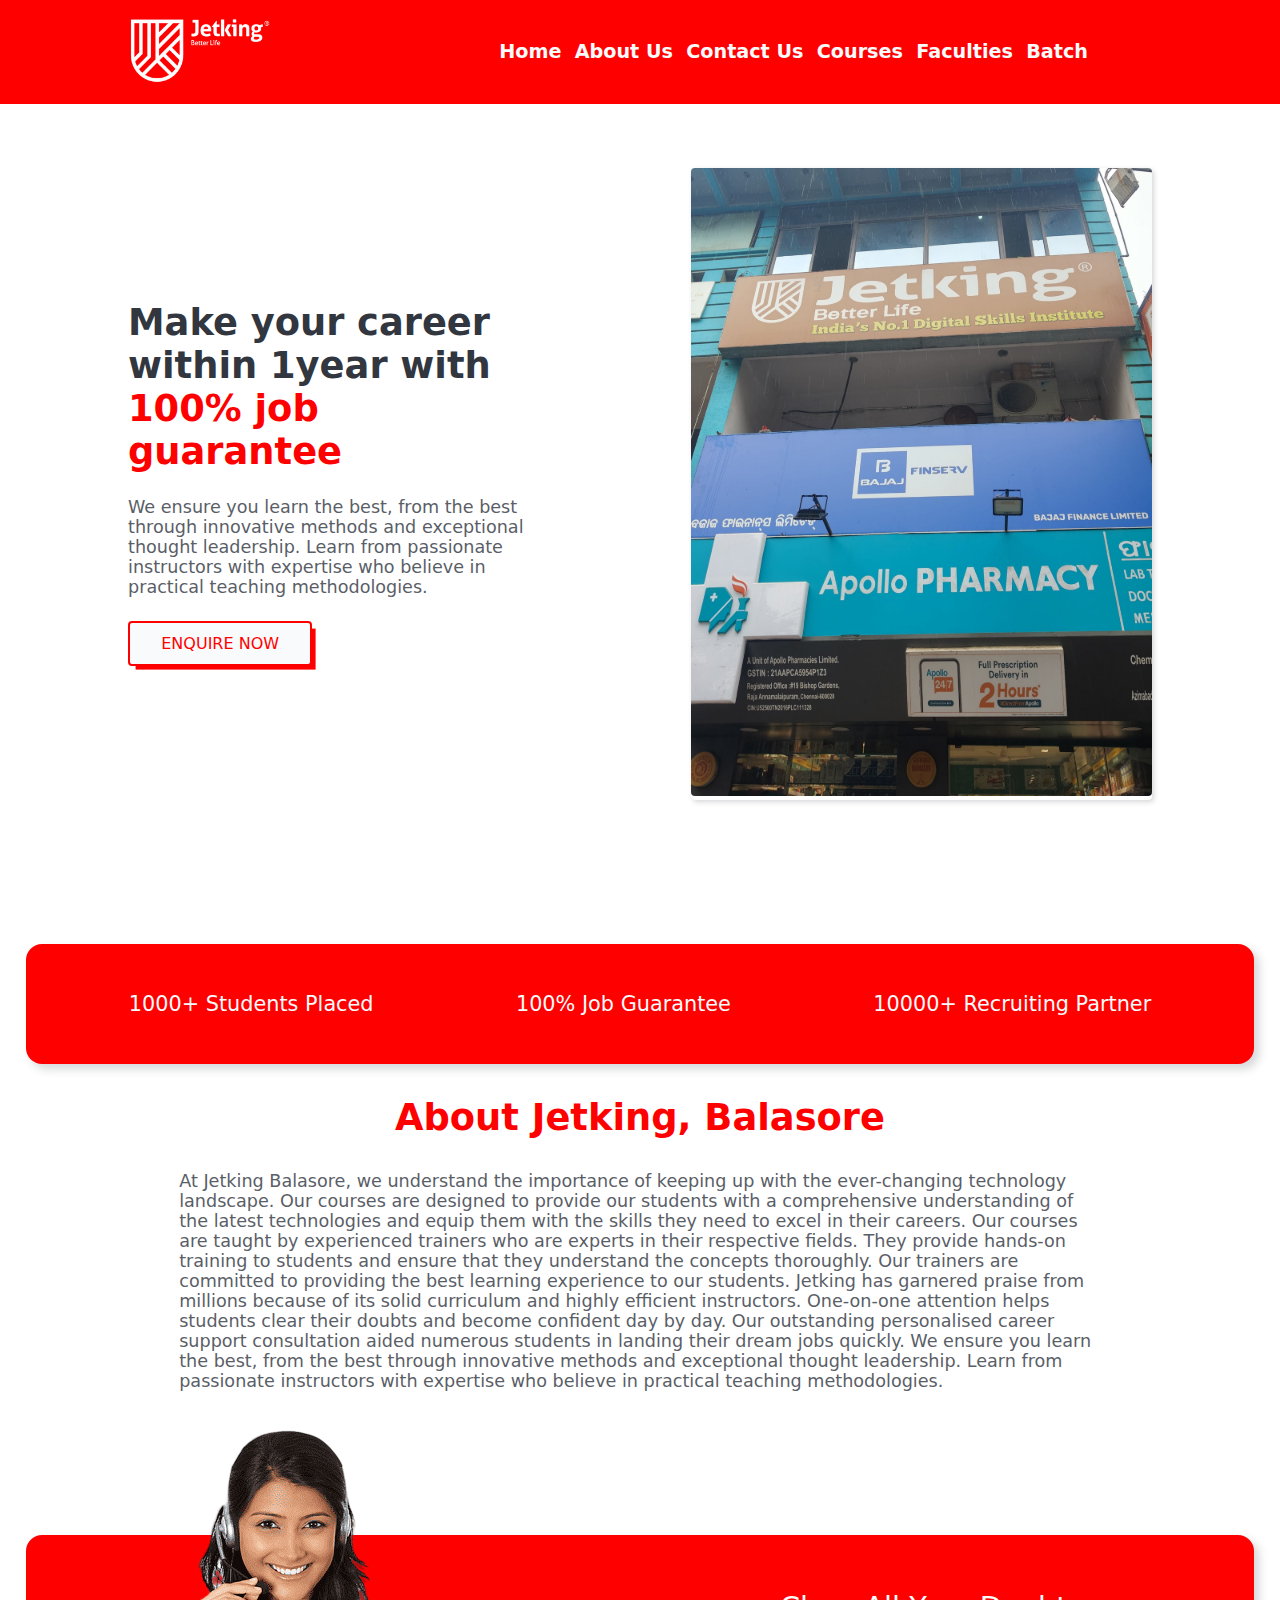
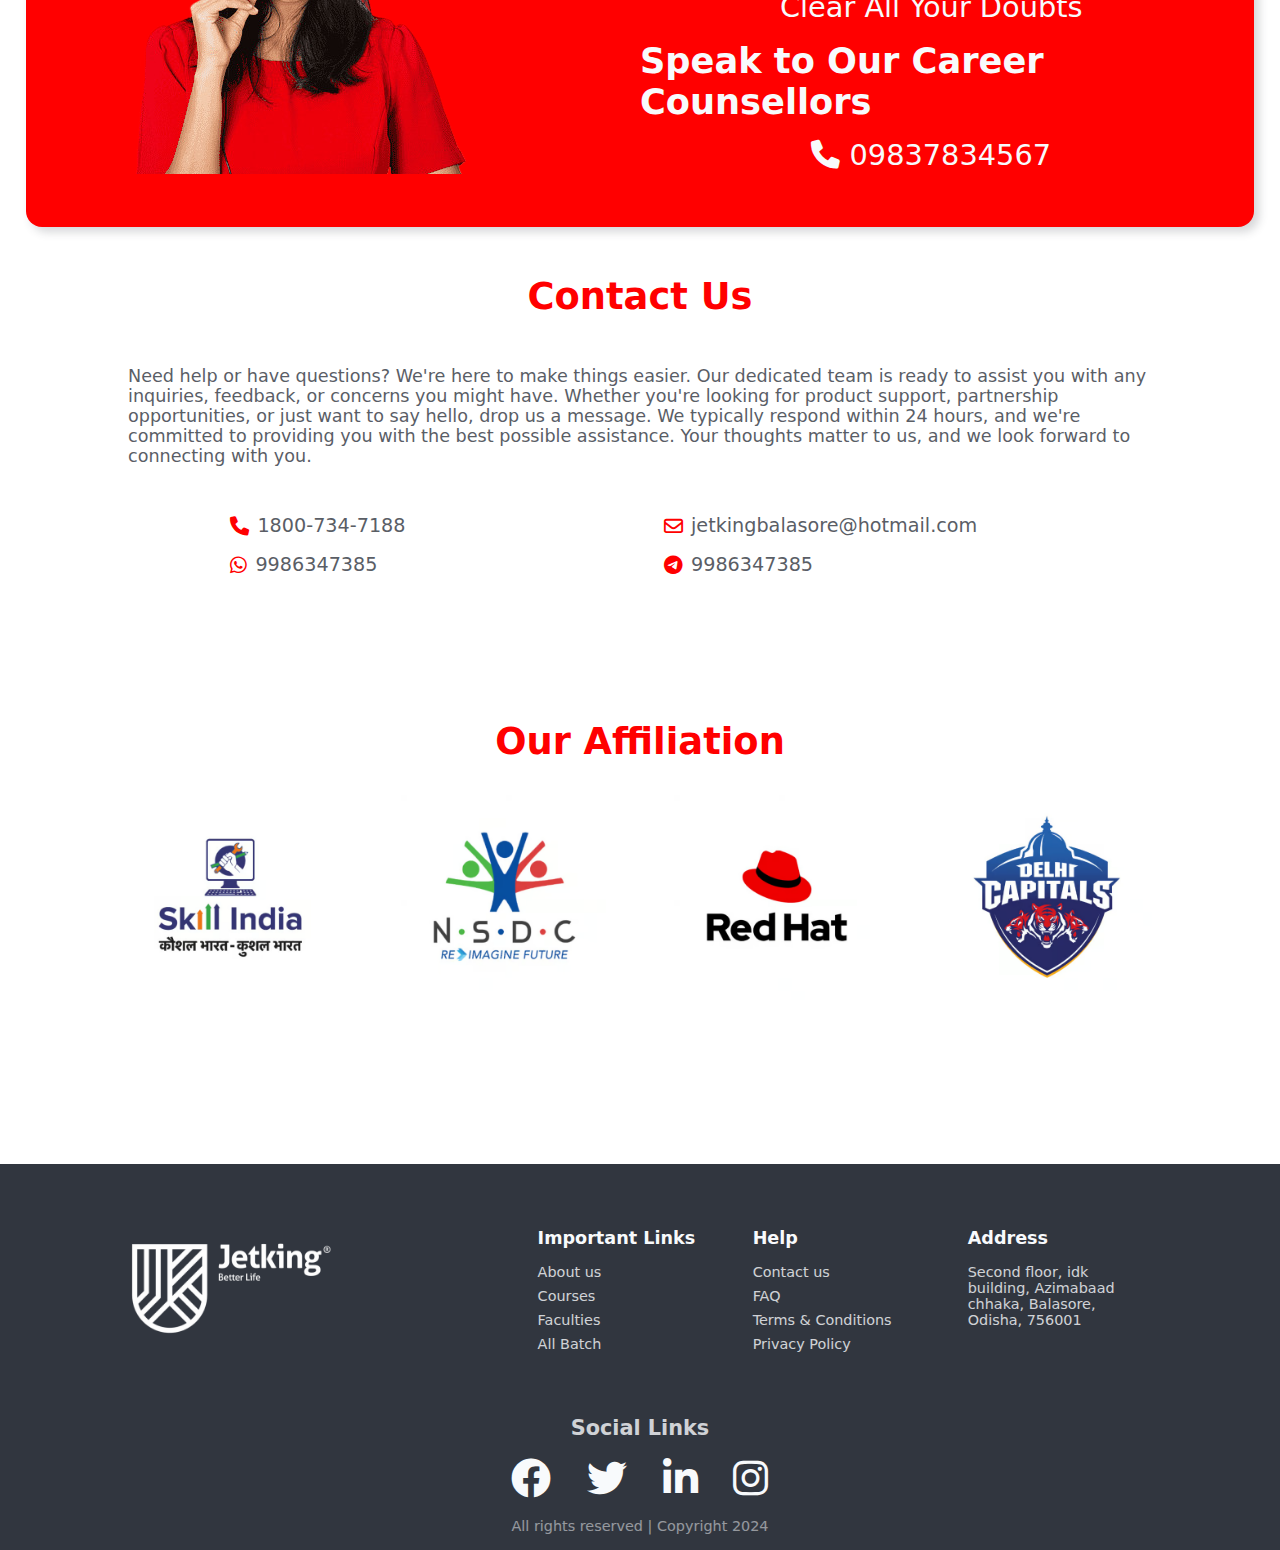
<file: index.html>
<!DOCTYPE html>
<html lang="en">
  <head>
    <meta charset="UTF-8" />
    <meta name="viewport" content="width=device-width, initial-scale=1.0" />
    <link rel="stylesheet" href="./styles/style.css" />
    <script src="./interaction/script.js"></script>
    <link
      rel="stylesheet"
      href="https://cdnjs.cloudflare.com/ajax/libs/font-awesome/6.0.0/css/all.min.css"
      integrity="sha512-9usAa10IRO0HhonpyAIVpjrylPvoDwiPUiKdWk5t3PyolY1cOd4DSE0Ga+ri4AuTroPR5aQvXU9xC6qOPnzFeg=="
      crossorigin="anonymous"
      referrerpolicy="no-referrer"
    />
    <title>Jetking</title>
  </head>
  <body>
    <header class="header">
      <div class="logo">
        <img src="./public/jetking_logo.avif" alt="logo" />
      </div>
      <nav class="navbar">
        <ul>
          <li>
            <a href="#">Home</a>
          </li>
          <li>
            <a href="#about">about us</a>
          </li>
          <li>
            <a href="#contact">contact us</a>
          </li>
          <li>
            <a href="./pages/course.html">Courses</a>
          </li>
          <li>
            <a href="#">Faculties</a>
          </li>
          <li>
            <a href="./pages/batches.html">Batch</a>
          </li>
        </ul>
      </nav>
    </header>
    <main>
      <div class="hero__section">
        <section>
          <h2>
            Make your career within 1year with
            <span class="highlight__text"> 100% job guarantee</span>
          </h2>
          <p>
            We ensure you learn the best, from the best through innovative
            methods and exceptional thought leadership. Learn from passionate
            instructors with expertise who believe in practical teaching
            methodologies.
          </p>
          <button class="enquire__btn">
            Enquire now
            <span class="slider"></span>
          </button>
        </section>
        <section>
          <img src="./public/jetking_.svg" alt="hero-img" />
        </section>
      </div>

      <div id="about">
        <section class="milestone">
          <span>1000+ Students Placed</span>
          <span>100% Job Guarantee</span>
          <span> 10000+ Recruiting Partner </span>
        </section>
        <h2>About Jetking, Balasore</h2>
        <article>
          At Jetking Balasore, we understand the importance of keeping up with
          the ever-changing technology landscape. Our courses are designed to
          provide our students with a comprehensive understanding of the latest
          technologies and equip them with the skills they need to excel in
          their careers. Our courses are taught by experienced trainers who are
          experts in their respective fields. They provide hands-on training to
          students and ensure that they understand the concepts thoroughly. Our
          trainers are committed to providing the best learning experience to
          our students. Jetking has garnered praise from millions because of its
          solid curriculum and highly efficient instructors. One-on-one
          attention helps students clear their doubts and become confident day
          by day. Our outstanding personalised career support consultation aided
          numerous students in landing their dream jobs quickly. We ensure you
          learn the best, from the best through innovative methods and
          exceptional thought leadership. Learn from passionate instructors with
          expertise who believe in practical teaching methodologies.
        </article>
      </div>
      <div id="contact" class="contact">
        <section class="counselling__rect">
          <div class="caller__img">
            <img src="./public/call_center_girl.png" alt="call_center_girl" />
          </div>
          <div class="call__details">
            <span class="call__details__h2">Clear All Your Doubts</span>
            <h1>Speak to Our Career Counsellors</h1>
            <span><i class="fa-solid fa-phone"></i> 09837834567 </span>
          </div>
        </section>
        <h2>Contact Us</h2>
        <p>
          Need help or have questions? We're here to make things easier. Our
          dedicated team is ready to assist you with any inquiries, feedback, or
          concerns you might have. Whether you're looking for product support,
          partnership opportunities, or just want to say hello, drop us a
          message. We typically respond within 24 hours, and we're committed to
          providing you with the best possible assistance. Your thoughts matter
          to us, and we look forward to connecting with you.
        </p>
        <section class="contact__details">
          <span><i class="fa-solid fa-phone"></i> <a> 1800-734-7188 </a></span
          ><span
            ><i class="fa-regular fa-envelope"></i
            ><a href="mailto:jetkingbalasore@hotmail.com">
              jetkingbalasore@hotmail.com</a
            ></span
          ><span
            ><i class="fa-brands fa-whatsapp"></i
            ><a href="#"> 9986347385</a></span
          ><span
            ><i class="fa-brands fa-telegram"></i>
            <a href="#"> 9986347385</a></span
          >
        </section>
      </div>
      <div class="affiliation">
        <h2>Our Affiliation</h2>
        <div>
          <section class="affiliation__img">
            <img src="./public/skill_india.jpg" alt="skill_india" />
          </section>
          <section class="affiliation__img">
            <img src="./public/nsdc.jpg" alt="nsdc" />
          </section>
          <section class="affiliation__img">
            <img src="./public/red_hat.jpg" alt="red_hat" />
          </section>
          <section class="affiliation__img">
            <img src="./public/dc.jpg" alt="dc" />
          </section>
        </div>
      </div>
 
      <div class="dialog">
        <buttonc class="cancel__btn">X</buttonc>
        <div class="dialog__content">
          <h2>Enquire Now</h2>
          <span class="field">
            <label for="name">Name</label>
            <input type="text" id="name" placeholder="John Doe">
          </span><span class="field">
            <label for="phone">Phone Number</label>
            <input type="tel"  id="phone" placeholder="+91 0000000000">
          </span>
          <span class="field">
            <label for="email">Email</label>
            <input type="email" id="email" placeholder="johndoe@gmail.com">
          </span>
          <button type="submit" class="submit__btn">
            Submit
          </button>
        </div>
      </div>
 
    </main>
    <footer class="footer">
      <div class="footer__content">
        <div class="row__1">
          <section class="col__1">
            <div>
              <img src="./public/jetking_logo.avif" alt="footer_logo" />
            </div>
          </section>
          <section class="col__2">
            <div class="important__link">
              <h3>Important Links</h3>
              <span>
                <a href="#about">About us</a>
                <a href="./pages/courses.html">Courses</a>
                <a href="#">Faculties</a>
                <a href="./pages/batches.html">All Batch</a>
              </span>
            </div>
            <div class="help">
              <h3>Help</h3>
              <span>
                <a href="#contact">Contact us</a>
                <a href="#">FAQ</a>
                <a href="#">Terms & Conditions</a>
                <a href="#">Privacy Policy</a>
              </span>
            </div>
            <div class="address">
              <h3>Address</h3>
              <span>
                <p>
                  Second floor, idk building, Azimabaad chhaka, Balasore,
                  Odisha, 756001
                </p>
              </span>
            </div>
          </section>
        </div>
        <div class="row__2">
          <h2>Social Links</h2>
          <section class="social__container">
            <a href="www.facebook.com"><i class="fa-brands fa-facebook"></i></a
            ><a href="www.twitter.com"><i class="fa-brands fa-twitter"></i></i></a
            ><a href="www.linkedin.com"
              ><i class="fa-brands fa-linkedin-in"></i></a
            ><a href="www.instagram.com"
              ><i class="fa-brands fa-instagram"></i
            ></a>
          </section>
          <p>All rights reserved | Copyright 2024</p>
        </div>
      </div>
    </footer>
  </body>
</html>
</file>
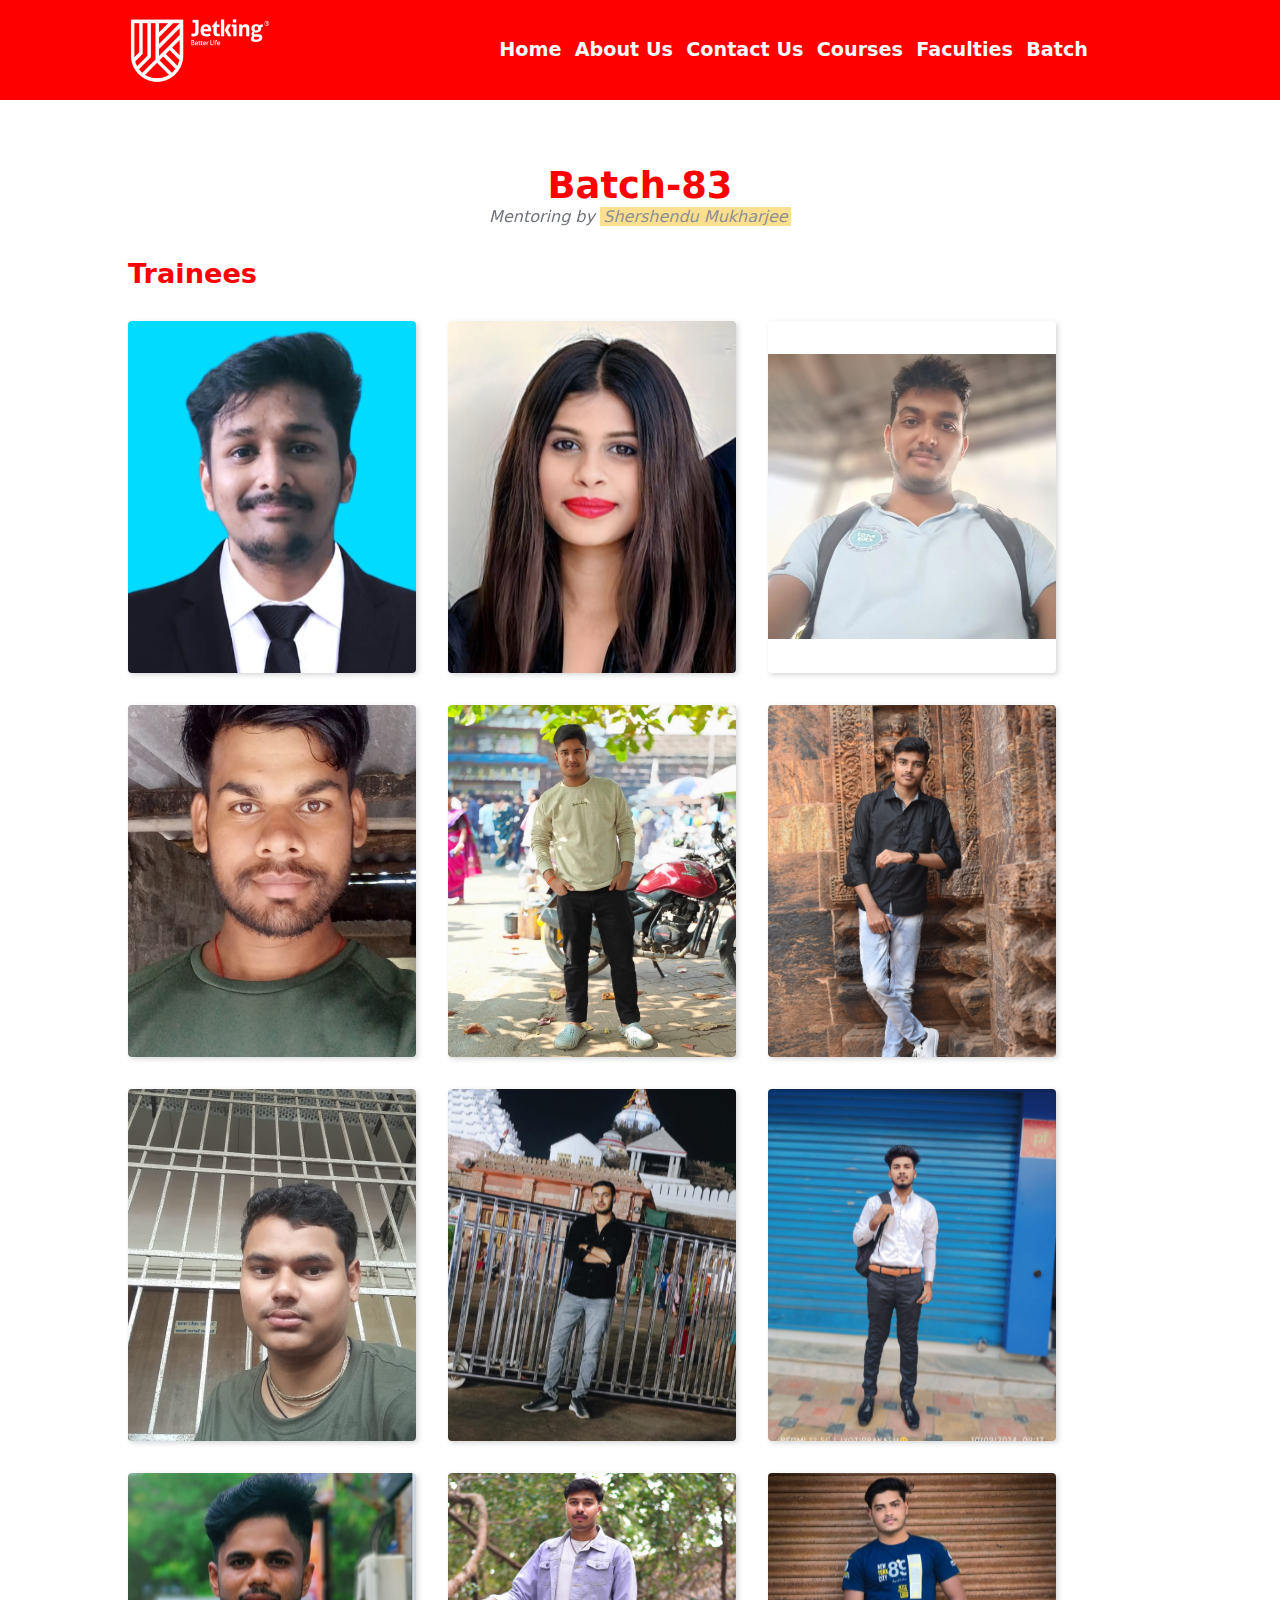
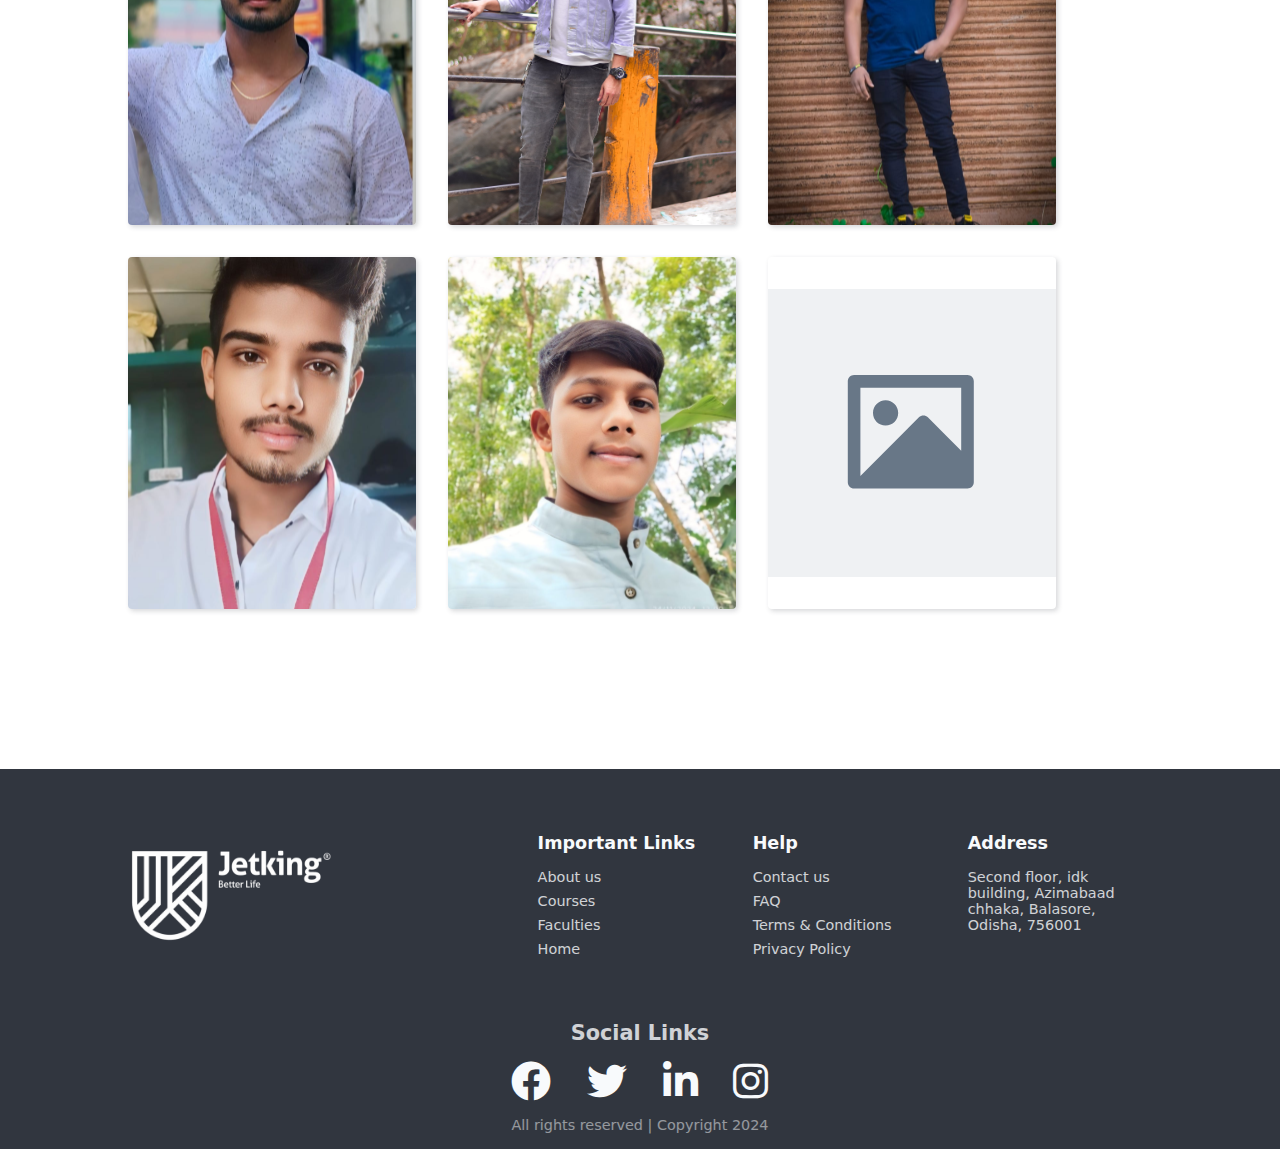
<file: pages/batches.html>
<html lang="en">
  <head>
    <meta charset="UTF-8" />
    <meta name="viewport" content="width=device-width, initial-scale=1.0" />
    <link rel="stylesheet" href="../styles/batch_style.css" />
    <link
      rel="stylesheet"
      href="https://cdnjs.cloudflare.com/ajax/libs/font-awesome/6.0.0/css/all.min.css"
      integrity="sha512-9usAa10IRO0HhonpyAIVpjrylPvoDwiPUiKdWk5t3PyolY1cOd4DSE0Ga+ri4AuTroPR5aQvXU9xC6qOPnzFeg=="
      crossorigin="anonymous"
      referrerpolicy="no-referrer"
    />
    <title>Jetking Batch</title>
    <script src="../interaction/index.js"></script>
  </head>
  <body>
    <header class="header">
      <div class="logo">
        <img src="../public/jetking_logo.avif" alt="logo" />
      </div>
      <nav class="navbar">
        <ul>
          <li>
            <a href="../index.html">Home</a>
          </li>
          <li>
            <a href="#about">about us</a>
          </li>
          <li>
            <a href="#contact">contact us</a>
          </li>
          <li>
            <a href="./course.html">Courses</a>
          </li>
          <li>
            <a href="#">Faculties</a>
          </li>
          <li>
            <a href="#">Batch</a>
          </li>
        </ul>
      </nav>
    </header>
    <main>
        <div class="batch__83">
            <section class="heading">
                <h2>Batch-83</h2>
                <p>Mentoring by <a href="#">Shershendu Mukharjee</a></p>
            </section>
            <h3>Trainees</h3>
            <section class="trainees">
                
            </section>
        </div>
    </main>
    <footer class="footer">
        <div class="footer__content">
          <div class="row__1">
            <section class="col__1">
              <div>
                <img src="../public/jetking_logo.avif" alt="footer_logo" />
              </div>
            </section>
            <section class="col__2">
              <div class="important__link">
                <h3>Important Links</h3>
                <span>
                  <a href="#about">About us</a>
                  <a href="./pages/courses.html">Courses</a>
                  <a href="#">Faculties</a>
                  <a href="../index.html">Home</a>
                </span>
              </div>
              <div class="help">
                <h3>Help</h3>
                <span>
                  <a href="#contact">Contact us</a>
                  <a href="#">FAQ</a>
                  <a href="#">Terms & Conditions</a>
                  <a href="#">Privacy Policy</a>
                </span>
              </div>
              <div class="address">
                <h3>Address</h3>
                <span>
                  <p>
                    Second floor, idk building, Azimabaad chhaka, Balasore,
                    Odisha, 756001
                  </p>
                </span>
              </div>
            </section>
          </div>
          <div class="row__2">
            <h2>Social Links</h2>
            <section class="social__container">
              <a href="www.facebook.com"><i class="fa-brands fa-facebook"></i></a
              ><a href="www.twitter.com"><i class="fa-brands fa-twitter"></i></i></a
              ><a href="www.linkedin.com"
                ><i class="fa-brands fa-linkedin-in"></i></a
              ><a href="www.instagram.com"
                ><i class="fa-brands fa-instagram"></i
              ></a>
            </section>
            <p>All rights reserved | Copyright 2024</p>
          </div>
        </div>
      </footer>
  </body>
</html>
</file>
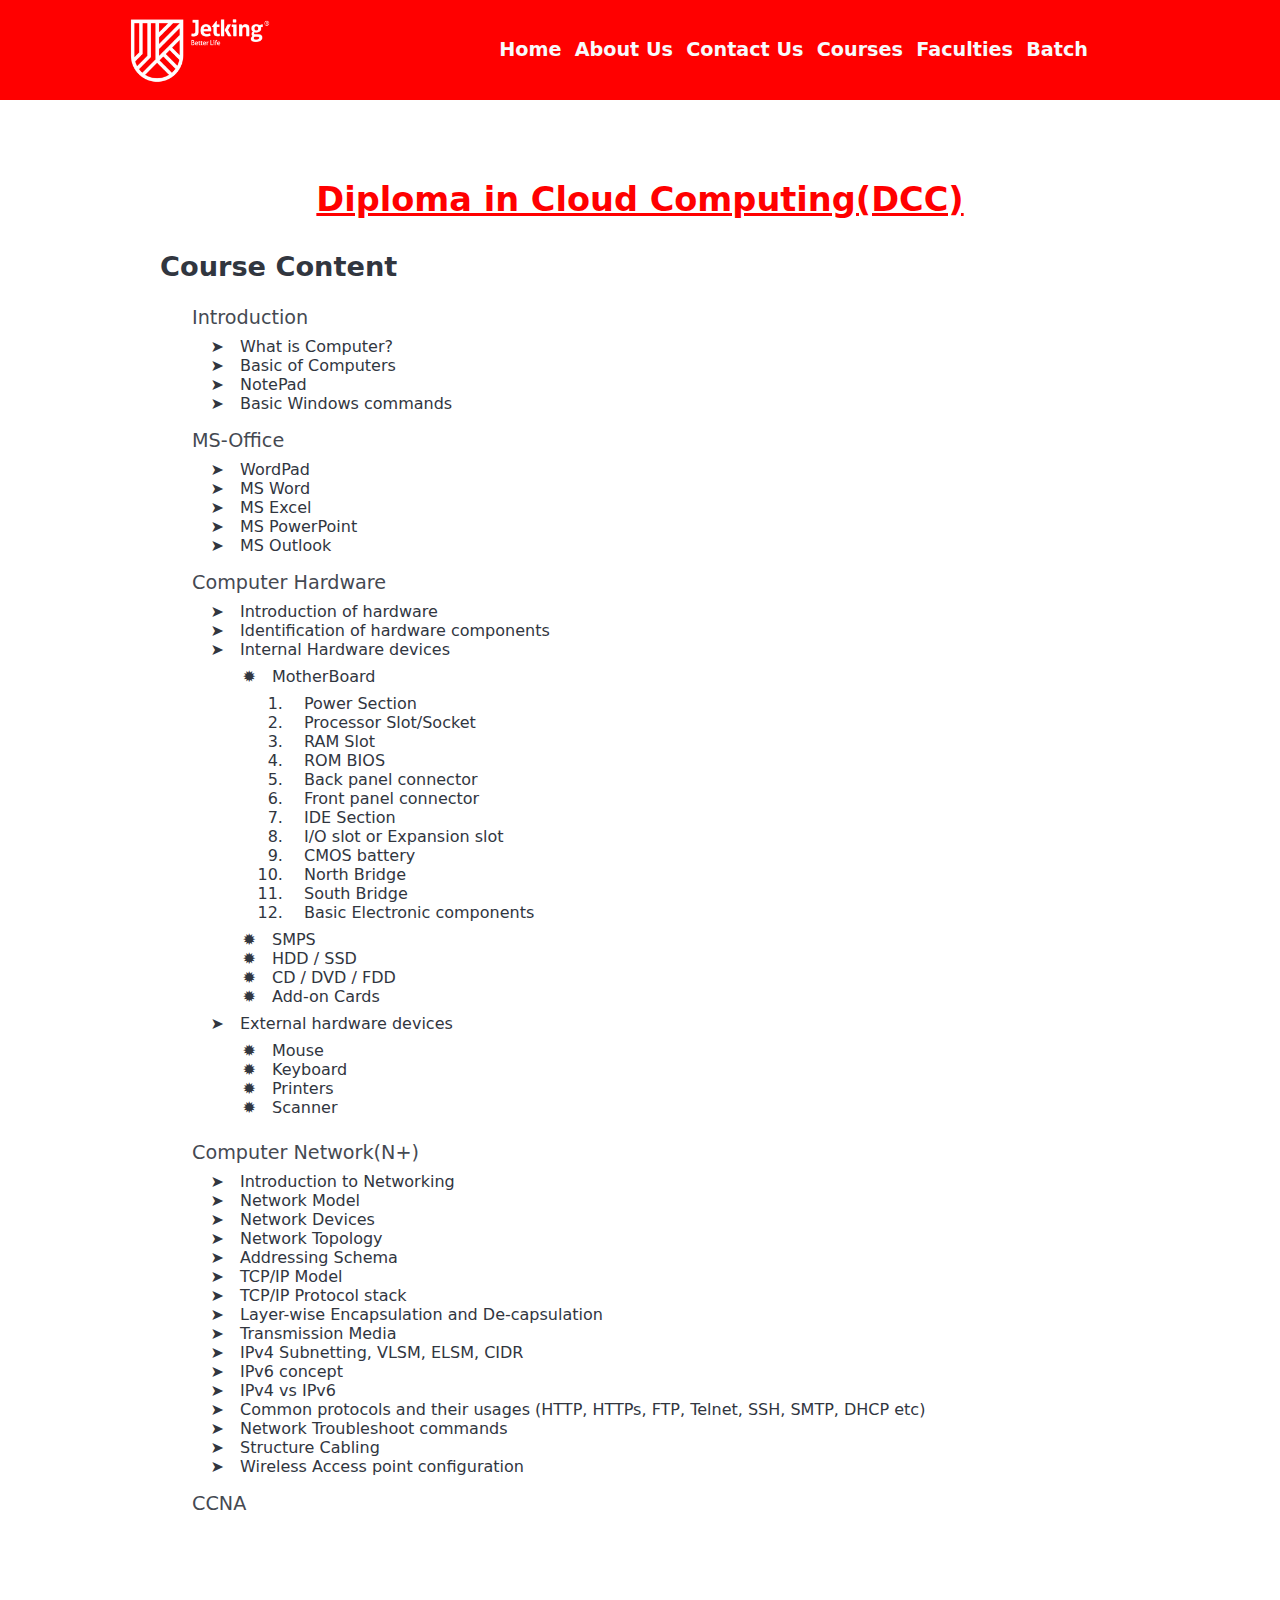
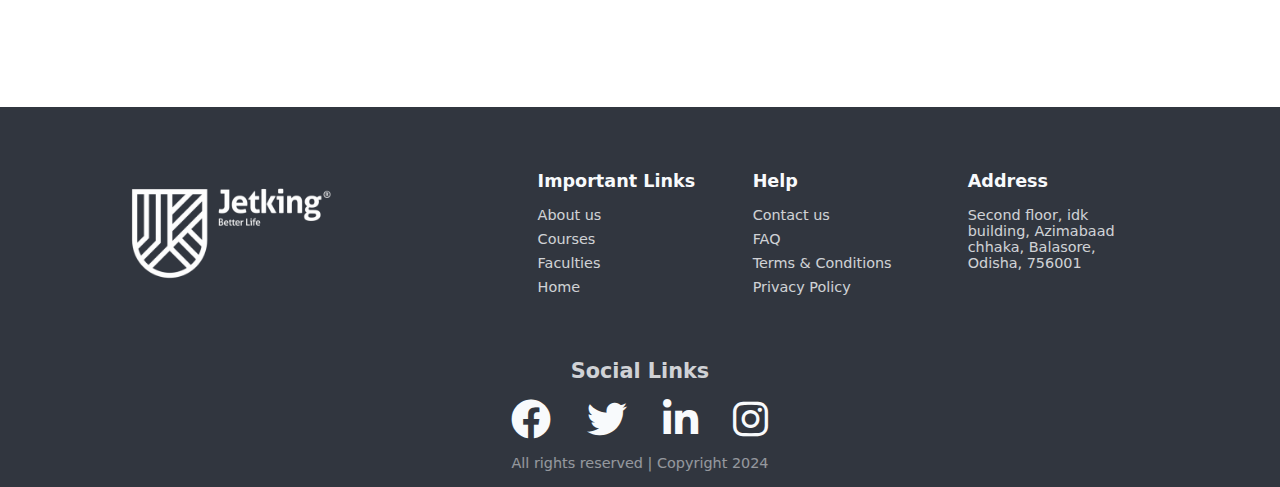
<file: pages/course.html>
<html lang="en">
  <head>
    <meta charset="UTF-8" />
    <meta name="viewport" content="width=device-width, initial-scale=1.0" />
    <link rel="stylesheet" href="../styles/course_style.css" />
    <link
      rel="stylesheet"
      href="https://cdnjs.cloudflare.com/ajax/libs/font-awesome/6.0.0/css/all.min.css"
      integrity="sha512-9usAa10IRO0HhonpyAIVpjrylPvoDwiPUiKdWk5t3PyolY1cOd4DSE0Ga+ri4AuTroPR5aQvXU9xC6qOPnzFeg=="
      crossorigin="anonymous"
      referrerpolicy="no-referrer"
    />
    <title>Jetking Courses</title>
    <script src="../interaction/index.js"></script>
  </head>
  <body>
    <header class="header">
      <div class="logo">
        <img src="../public/jetking_logo.avif" alt="logo" />
      </div>
      <nav class="navbar">
        <ul>
          <li>
            <a href="../index.html">Home</a>
          </li>
          <li>
            <a href="#about">about us</a>
          </li>
          <li>
            <a href="#contact">contact us</a>
          </li>
          <li>
            <a href="#">Courses</a>
          </li>
          <li>
            <a href="#">Faculties</a>
          </li>
          <li>
            <a href="./batches.html">Batch</a>
          </li>
        </ul>
      </nav>
    </header>
    <main>
       <!-- Here the courses content -->
        <div class="dcc">
          <h2 class="dcc__heading">Diploma in Cloud Computing(DCC)</h2>
          <h3 class="dcc__sub__heading">Course Content</h3>
          <div class="dcc__content">
            <span class="subject">
              <h4 class="subject__heading">Introduction</h4>
              <ul class="subject__content">
                <li>What is Computer?</li>
                <li>Basic of Computers</li>
                <li>NotePad</li>
                <li>Basic Windows commands</li>
              </ul>
            </span>
            <span class="subject">
              <h4 class="subject__heading">MS-Office</h4>
              <ul class="subject__content">
                <li>WordPad</li>
                <li>MS Word</li>
                <li>MS Excel</li>
                <li>MS PowerPoint</li>
                <li>MS Outlook</li>
              </ul>
            </span>
            <span class="subject">
              <h4 class="subject__heading">Computer Hardware</h4>
              <ul class="subject__content">
                <li>Introduction of hardware</li>
                <li>Identification of hardware components</li>
                <li>
                  Internal Hardware devices
                  <ul class="sub__list">
                  <li>
                    MotherBoard
                    <ul class="sub__sub__list">
                    <li>Power Section</li>
                    <li>Processor Slot/Socket</li>
                    <li>RAM Slot</li>
                    <li>ROM BIOS</li>
                    <li>Back panel connector</li>
                    <li>Front panel connector</li>
                    <li>IDE Section</li>
                    <li>I/O slot or Expansion slot</li>
                    <li>CMOS battery</li>
                    <li>North Bridge</li>
                    <li>South Bridge</li>
                    <li>Basic Electronic components</li>
                  </ul>
                  </li>
                
                  <li>SMPS</li>
                  <li>HDD / SSD</li>
                  <li>CD / DVD / FDD</li>
                  <li>Add-on Cards</li>
                  
                  </ul>
                </li>
                <li>
                  External hardware devices
                  <ul class="sub__list">
                  <li>Mouse</li>
                  <li>Keyboard</li>
                  <li>Printers</li>
                  <li>Scanner</li>
                </ul>
                </li>
              </ul>
            </span>
            <span class="subject">
              <h4 class="subject__heading">Computer Network(N+)</h4>
              <ul class="subject__content">
                <li>Introduction to Networking</li>
                <li>Network Model</li>
                <li>Network Devices</li>
                <li>Network Topology</li>
                <li>Addressing Schema</li>
                <li>TCP/IP Model</li>
                <li>TCP/IP Protocol stack</li>
                <li>Layer-wise Encapsulation and De-capsulation</li>
                <li>Transmission Media</li>
                <li>IPv4 Subnetting, VLSM, ELSM, CIDR</li>
                <li>IPv6 concept</li>
                <li>IPv4 vs IPv6</li>
                <li>Common protocols and their usages (HTTP, HTTPs, FTP, Telnet, SSH, SMTP, DHCP etc)</li>
                <li>Network Troubleshoot commands</li>
                <li>Structure Cabling</li>
                <li>Wireless Access point configuration</li>
              </ul>
            </span>
            <span class="subject">
              <h4 class="subject__heading">CCNA</h4>
              <ul class="subject__content"></ul>
            </span>
          </div>
        </div>
    </main>
    <footer class="footer">
        <div class="footer__content">
          <div class="row__1">
            <section class="col__1">
              <div>
                <img src="../public/jetking_logo.avif" alt="footer_logo" />
              </div>
            </section>
            <section class="col__2">
              <div class="important__link">
                <h3>Important Links</h3>
                <span>
                  <a href="#about">About us</a>
                  <a href="./pages/courses.html">Courses</a>
                  <a href="#">Faculties</a>
                  <a href="../index.html">Home</a>
                </span>
              </div>
              <div class="help">
                <h3>Help</h3>
                <span>
                  <a href="#contact">Contact us</a>
                  <a href="#">FAQ</a>
                  <a href="#">Terms & Conditions</a>
                  <a href="#">Privacy Policy</a>
                </span>
              </div>
              <div class="address">
                <h3>Address</h3>
                <span>
                  <p>
                    Second floor, idk building, Azimabaad chhaka, Balasore,
                    Odisha, 756001
                  </p>
                </span>
              </div>
            </section>
          </div>
          <div class="row__2">
            <h2>Social Links</h2>
            <section class="social__container">
              <a href="www.facebook.com"><i class="fa-brands fa-facebook"></i></a
              ><a href="www.twitter.com"><i class="fa-brands fa-twitter"></i></i></a
              ><a href="www.linkedin.com"
                ><i class="fa-brands fa-linkedin-in"></i></a
              ><a href="www.instagram.com"
                ><i class="fa-brands fa-instagram"></i
              ></a>
            </section>
            <p>All rights reserved | Copyright 2024</p>
          </div>
        </div>
      </footer>
  </body>
</html>
</file>
<file: styles/style.css>
:root {
  --red: #ff0000;
  --white: #f8fafc;
  --black: #31363f;
}

* {
  margin: 0;
  padding: 0;
  box-sizing: border-box;
  font-family: "Open Sans", system-ui, -apple-system, BlinkMacSystemFont,
    "Segoe UI", Roboto, Oxygen, Ubuntu, Cantarell, "Open Sans", "Helvetica Neue",
    sans-serif;
}

html,
body {
  height: 100%;
}

body {
  width: 100%;
  height: 100%;
}

.header {
  background-color: var(--red);
  padding: 1rem 8rem;
  display: flex;
  align-items: center;
  justify-content: space-between;
}

.logo {
  width: 14%;
}

.logo img {
  width: 100%;
}

.navbar {
  width: 70%;
  padding: 0 4rem;
}

.navbar ul {
  display: flex;
  align-items: center;
  justify-content: space-between;
}

.navbar ul li {
  font-size: 1.2rem;
  list-style: none;
}

.navbar ul li a {
  text-decoration: none;
  font-weight: 600;
  color: var(--white);
  transition: border 500ms ease-in-out;
  text-transform: capitalize;
  border-bottom: 1.5px solid transparent;
}

.navbar ul li a:hover {
  border-bottom: 1.5px solid var(--white);
}

main {
  display: flex;
  flex-direction: column;
  align-items: center;
  justify-content: center;
  padding: 4rem 8rem;
  gap: 9rem;
  position: relative;
}

.hero__section {
  width: 100%;
  display: flex;
  align-items: center;
  justify-content: space-between;
}

.hero__section section:nth-child(1) {
  width: 40%;
  display: flex;
  flex-direction: column;
  align-items: flex-start;
  gap: 1.5rem;
}

.hero__section section:nth-child(1) h2 {
  font-size: 2.3rem;
  font-weight: 700;
  color: var(--black);
}

.highlight__text {
  color: var(--red);
}

.hero__section section:nth-child(1) p {
  font-size: 1.1rem;
  font-weight: 400;
  color: var(--black);
  opacity: 0.8;
}

.enquire__btn {
  width: 45%;
  position: relative;
  padding: 0.7rem 1.5rem;
  background-color: var(--white);
  font-size: 1rem;
  color: var(--red);
  font-weight: 500;
  text-transform: uppercase;
  border-radius: 0.25rem;
  border: 2px solid var(--red);
  cursor: pointer;
  transition: color 400ms ease-in, background-color 400ms ease-in-out;
}

.slider {
  width: 100%;
  height: 100%;
  position: absolute;
  inset: 0;
  transform: translateX(0.35rem) translateY(0.35rem);
  background-color: var(--red);
  transition: all 0.5s ease-in-out;
  z-index: -10;
}

.enquire__btn:hover {
  color: var(--white);
  background-color: var(--red);
}

.enquire__btn:hover .slider {
  transform: translateX(-0.35rem) translateY(-0.35rem);
  background-color: transparent;
}

.hero__section section:nth-child(2) {
  width: 45%;
  border-radius: 4px;
  box-shadow: 2px 2px 5px rgba(49, 54, 63, 0.2);
}

.hero__section section:nth-child(2) img {
  width: 100%;
  height: 100%;
  border-radius: 4px;
  object-fit: cover;
}

#about {
  display: flex;
  flex-direction: column;
  align-items: center;
  gap: 2rem;
  position: relative;
}

#about h2 {
  font-size: 2.3rem;
  font-weight: 700;
  color: var(--red);
}

#about article {
  width: 90%;
  font-size: 1.1rem;
  font-weight: 400;
  color: var(--black);
  opacity: 0.8;
}

.milestone {
  width: 120%;
  background-color: var(--red);
  border-radius: 1rem;
  padding: 3rem 2rem;
  display: flex;
  justify-content: space-around;
  align-items: center;
  box-shadow: 5px 5px 10px rgba(49, 54, 63, 0.2);
}

.milestone span {
  font-size: 1.3rem;
  font-weight: 500;
  color: var(--white);
}

.contact {
  display: flex;
  flex-direction: column;
  align-items: center;
  gap: 3rem;
}

.counselling__rect {
  width: 120%;
  background-color: var(--red);
  border-radius: 1rem;
  padding: 3rem 2rem;
  display: flex;
  justify-content: space-between;
  align-items: center;
  box-shadow: 5px 5px 10px rgba(49, 54, 63, 0.2);
}

.caller__img {
  width: 25%;
  margin-left: 4rem;
  margin-top: -12rem;
}

.call__details {
  width: 50%;
  display: flex;
  flex-direction: column;
  align-items: center;
  gap: 1rem;
}

.call__details__h2 {
  font-size: 1.2rem;
  font-weight: 500;
  color: var(--white);
}

.call__details h1 {
  font-size: 2.2rem;
  font-weight: 600;
  color: var(--white);
}

.call__details span {
  font-size: 1.8rem;
  font-weight: 500;
  color: var(--white);
}

.contact p {
  font-size: 1.1rem;
  font-weight: 400;
  color: var(--black);
  opacity: 0.8;
}

.contact h2 {
  font-size: 2.3rem;
  font-weight: 700;
  color: var(--red);
}

.contact__details {
  display: grid;
  width: 80%;
  grid-template-columns: repeat(2, 1fr);
  column-gap: 3rem;
  row-gap: 1rem;
}

.contact__details span {
  display: flex;
  align-items: center;
  gap: 0.5rem;
  font-size: 1.2rem;
  font-weight: 400;

  transition: all 0.4s ease-in-out;
  cursor: pointer;
}

.contact__details span a {
  text-decoration: none;
  color: var(--black);
  opacity: 0.8;
}

.contact__details span a:hover {
  text-decoration: underline;
}

.contact__details span i {
  color: var(--red);
}

.affiliation {
  display: flex;
  flex-direction: column;
  align-items: center;
  gap: 2rem;
}

.affiliation h2 {
  font-size: 2.3rem;
  font-weight: 700;
  color: var(--red);
}

.affiliation div {
  display: flex;
  align-items: center;
  justify-content: space-between;
}

.affiliation__img {
  width: 20%;
}

.affiliation__img img {
  width: 100%;
}

/* FOOTER */

.footer {
  padding: 4rem 8rem 1rem 8rem;
  background-color: var(--black);
  margin-top: 6rem;
}

.footer__content {
  width: 100%;
  display: flex;
  flex-direction: column;
  align-items: flex-start;
  gap: 3rem;
}

.row__1 {
  display: flex;
  align-items: center;
  justify-content: space-between;
}

.col__1 {
  width: 20%;
}

.col__1 div {
  width: 100%;
}

.col__1 div img {
  width: 100%;
}

.col__2 {
  width: 60%;
  display: flex;
  align-items: flex-start;
  justify-content: space-between;
}

.important__link {
  width: 30%;
  display: flex;
  flex-direction: column;
  align-items: flex-start;
  gap: 1rem;
}

.important__link h3 {
  font-size: 1.1rem;
  font-weight: 600;
  color: var(--white);
}

.important__link span {
  display: flex;
  flex-direction: column;
  align-items: flex-start;
  gap: 0.5rem;
}

.important__link span a {
  text-decoration: none;
  font-size: 0.9rem;
  font-weight: 400;
  color: var(--white);
  opacity: 0.8;
  transition: all 0.4s ease-in-out;
}

.important__link span a:hover {
  text-decoration: underline;
}

.help {
  width: 30%;
  display: flex;
  flex-direction: column;
  align-items: flex-start;
  gap: 1rem;
}

.help h3 {
  font-size: 1.1rem;
  font-weight: 600;
  color: var(--white);
}

.help span {
  display: flex;
  flex-direction: column;
  align-items: flex-start;
  gap: 0.5rem;
}

.help span a {
  text-decoration: none;
  font-size: 0.9rem;
  font-weight: 400;
  color: var(--white);
  opacity: 0.8;
  transition: all 0.4s ease-in-out;
}

.help span a:hover {
  text-decoration: underline;
}

.address {
  width: 30%;
  display: flex;
  flex-direction: column;
  align-items: flex-start;
  gap: 1rem;
}

.address h3 {
  font-size: 1.1rem;
  font-weight: 600;
  color: var(--white);
}

.address span p {
  text-decoration: none;
  font-size: 0.9rem;
  font-weight: 400;
  color: var(--white);
  opacity: 0.8;
  transition: all 0.4s ease-in-out;
}

.row__2 {
  align-self: center;
  margin-top: 1rem;
  display: flex;
  flex-direction: column;
  align-items: center;
  gap: 1rem;
}

.row__2 h2 {
  font-size: 1.3rem;
  font-weight: 600;
  color: var(--white);
  opacity: 0.8;
}

.row__2 p {
  font-size: 0.9rem;
  font-weight: 400;
  color: var(--white);
  opacity: 0.5;
}

.social__container {
  width: 100%;
  display: flex;
  align-items: center;
  justify-content: space-between;
}

.social__container a {
  text-decoration: none;
  display: inline-block;
  font-size: 2.5rem;
  color: var(--white);
  transition: color 0.4s ease-out;
}

.social__container a:hover {
  color: var(--red);
}

/* Dialog */

.dialog {
  width: 40%;
  border-radius: 0.25rem;
  z-index: 1000;
  padding: 3rem 4rem;
  box-shadow: 5px 5px 5px rgba(49, 54, 63, 0.5);
  display: flex;
  flex-direction: column;
  position: absolute;
  background-color: var(--white);
  border: 1px solid var(--red);
  top: 3%;

  transform: translateY(25rem);
  opacity: 0;
  transition: all 0.4s ease-in-out;
}

.dialog__display {
  transform: translateY(0);
  opacity: 1;
}

.cancel__btn {
  display: flex;
  justify-content: center;
  align-items: center;
  width: 2rem;
  height: 2rem;
  background-color: var(--black);
  padding: 1rem;
  border-radius: 50%;
  color: var(--white);
  cursor: pointer;
  transition: all 0.4s ease-in;
  align-self: flex-end;
  margin-top: -2rem;
  margin-right: -3rem;
}

.cancel__btn:hover {
  outline: 1px solid var(--red);
}

.dialog__content {
  display: flex;
  flex-direction: column;
  align-items: center;
  gap: 1rem;
}

.dialog__content h2 {
  font-size: 2.1rem;
  font-weight: 600;
  color: var(--red);
}

.field {
  display: flex;
  flex-direction: column;
  align-items: flex-start;
  gap: 0.5rem;
  width: 80%;
}

.field label {
  font-size: 1.1rem;
  font-weight: 500;
  color: var(--black);
}

.field input {
  display: inline-block;
  width: 100%;
  height: 2rem;
  padding: 1rem 0.5rem;
  border-radius: 0.25rem;
  border: 1px solid var(--black);
  outline: none;
  transition: all 0.4s ease-in;
  font-size: 1rem;
  font-weight: 400;
  color: var(--black);
}

.field input::placeholder {
  font-size: 0.9rem;
  font-weight: 400;
  color: var(--black);
  opacity: 0.8;
}

.field input:focus {
  outline: 1px solid var(--red);
}

.submit__btn {
  width: 80%;
  background-color: var(--red);
  border-radius: 0.25rem;
  padding: 0.5rem 3rem;
  margin-top: 1rem;
  font-size: 1.1rem;
  text-transform: uppercase;
  color: var(--white);
  cursor: pointer;
  border: none;
  outline: none;
  font-weight: 600;
  box-shadow: 2px 2px 2px rgba(49, 54, 63, 0.2);
  transition: all 0.4s ease-in-out;
}

.submit__btn:hover {
  opacity: 0.8;
}
</file>
<file: styles/batch_style.css>
:root {
  --red: #ff0000;
  --white: #f8fafc;
  --black: #31363f;
  --highlight: #fcc737;
}

* {
  margin: 0;
  padding: 0;
  box-sizing: border-box;
  font-family: "Open Sans", system-ui, -apple-system, BlinkMacSystemFont,
    "Segoe UI", Roboto, Oxygen, Ubuntu, Cantarell, "Open Sans", "Helvetica Neue",
    sans-serif;
}

html,
body {
  height: 100%;
}

body {
  width: 100%;
  height: 100%;
}

/* NAVIGATION BAR */

.header {
  background-color: var(--red);
  padding: 1rem 8rem;
  display: flex;
  align-items: center;
  justify-content: space-between;
}

.logo {
  width: 14%;
}

.logo img {
  width: 100%;
}

.navbar {
  width: 70%;
  padding: 0 4rem;
}

.navbar ul {
  display: flex;
  align-items: center;
  justify-content: space-between;
}

.navbar ul li {
  font-size: 1.2rem;
  list-style: none;
}

.navbar ul li a {
  text-decoration: none;
  font-weight: 600;
  color: var(--white);
  transition: border 500ms ease-in-out;
  text-transform: capitalize;
  border-bottom: 1.5px solid transparent;
}

.navbar ul li a:hover {
  border-bottom: 1.5px solid var(--white);
}

/* FOOTER */

.footer {
  padding: 4rem 8rem 1rem 8rem;
  background-color: var(--black);
  margin-top: 6rem;
}

.footer__content {
  width: 100%;
  display: flex;
  flex-direction: column;
  align-items: flex-start;
  gap: 3rem;
}

.row__1 {
  display: flex;
  align-items: center;
  justify-content: space-between;
}

.col__1 {
  width: 20%;
}

.col__1 div {
  width: 100%;
}

.col__1 div img {
  width: 100%;
}

.col__2 {
  width: 60%;
  display: flex;
  align-items: flex-start;
  justify-content: space-between;
}

.important__link {
  width: 30%;
  display: flex;
  flex-direction: column;
  align-items: flex-start;
  gap: 1rem;
}

.important__link h3 {
  font-size: 1.1rem;
  font-weight: 600;
  color: var(--white);
}

.important__link span {
  display: flex;
  flex-direction: column;
  align-items: flex-start;
  gap: 0.5rem;
}

.important__link span a {
  text-decoration: none;
  font-size: 0.9rem;
  font-weight: 400;
  color: var(--white);
  opacity: 0.8;
  transition: all 0.4s ease-in-out;
}

.important__link span a:hover {
  text-decoration: underline;
}

.help {
  width: 30%;
  display: flex;
  flex-direction: column;
  align-items: flex-start;
  gap: 1rem;
}

.help h3 {
  font-size: 1.1rem;
  font-weight: 600;
  color: var(--white);
}

.help span {
  display: flex;
  flex-direction: column;
  align-items: flex-start;
  gap: 0.5rem;
}

.help span a {
  text-decoration: none;
  font-size: 0.9rem;
  font-weight: 400;
  color: var(--white);
  opacity: 0.8;
  transition: all 0.4s ease-in-out;
}

.help span a:hover {
  text-decoration: underline;
}

.address {
  width: 30%;
  display: flex;
  flex-direction: column;
  align-items: flex-start;
  gap: 1rem;
}

.address h3 {
  font-size: 1.1rem;
  font-weight: 600;
  color: var(--white);
}

.address span p {
  text-decoration: none;
  font-size: 0.9rem;
  font-weight: 400;
  color: var(--white);
  opacity: 0.8;
  transition: all 0.4s ease-in-out;
}

.row__2 {
  align-self: center;
  margin-top: 1rem;
  display: flex;
  flex-direction: column;
  align-items: center;
  gap: 1rem;
}

.row__2 h2 {
  font-size: 1.3rem;
  font-weight: 600;
  color: var(--white);
  opacity: 0.8;
}

.row__2 p {
  font-size: 0.9rem;
  font-weight: 400;
  color: var(--white);
  opacity: 0.5;
}

.social__container {
  width: 100%;
  display: flex;
  align-items: center;
  justify-content: space-between;
}

.social__container a {
  text-decoration: none;
  display: inline-block;
  font-size: 2.5rem;
  color: var(--white);
  transition: color 0.4s ease-out;
}

.social__container a:hover {
  color: var(--red);
}

main {
  width: 100%;
  display: flex;
  flex-direction: column;
  align-items: center;
  gap: 4rem;
  padding: 4rem 8rem;
}

.heading {
  display: flex;
  flex-direction: column;
  align-items: center;
}

.heading h2 {
  font-size: 2.3rem;
  font-weight: 700;
  color: var(--red);
}

.heading p {
  font-size: 1rem;
  font-weight: 400;
  font-style: italic;
  color: var(--black);
  opacity: 0.7;
}

.heading p a {
  text-decoration: none;
  background-color: var(--highlight);
  color: var(--black);
  opacity: 0.8;
  padding: 0 0.2rem;
  transition: all 0.4s ease-in-out;
}

.heading p a:hover {
  text-decoration: underline;
}

.batch__83 {
  width: 100%;
  display: flex;
  flex-direction: column;
  align-items: center;
  gap: 2rem;
}

.batch__83 h3 {
  font-size: 1.7rem;
  font-weight: 600;
  color: var(--red);
  align-self: flex-start;
}

.trainees {
  display: flex;
  flex-wrap: wrap;
  align-items: center;
  gap: 2rem;
  /* border: 1px solid red; */
}

.trainee {
  /* width: 30%; */
  width: 18rem;
  height: 22rem;
  display: flex;
  flex-direction: column;
  align-items: flex-start;
  gap: 1rem;
  box-shadow: 2px 2px 5px rgba(49, 54, 63, 0.2);
  border-radius: 0.25rem;
  background-color: rgba(248, 250, 252, 0.1);
  overflow: hidden;
  position: relative;
  background-color: #6a6b6e;
}

.trainee:hover {
  box-shadow: 2px 2px 8px #dc6060, -2px -2px 8px #dc6060;
}

.trainee::after {
  content: "";
  position: absolute;
  inset: 0;
  background-color: var(--black);
  opacity: 0;
  transition: opacity 0.4s ease-in;
}

.trainee:hover::after {
  opacity: 0.6;
}

.trainee__details {
  margin-top: auto;
  justify-self: flex-end;
  display: flex;
  flex-direction: column;
  align-items: start;
  gap: 0.5rem;
  padding: 2rem 1rem;
  z-index: 10;
}

.name {
  font-size: 1.1rem;
  font-weight: 500;
  color: transparent;
  transition: color 0.4s ease-in-out;
  opacity: 0.9;
}

.age {
  font-size: 1.1rem;
  font-weight: 500;
  color: transparent;
  transition: color 0.4s ease-in-out;
  opacity: 0.9;
}

.qualification {
  font-size: 1.1rem;
  font-weight: 500;
  color: transparent;
  transition: color 0.4s ease-in-out;
  opacity: 0.9;
}

.trainee:hover .name {
  color: var(--white);
}

.trainee:hover .age {
  color: var(--white);
}

.trainee:hover .qualification {
  color: var(--white);
}
</file>
<file: styles/course_style.css>
:root {
  --red: #ff0000;
  --white: #f8fafc;
  --black: #31363f;
  --highlight: #fcc737;
}

* {
  margin: 0;
  padding: 0;
  box-sizing: border-box;
  font-family: "Open Sans", system-ui, -apple-system, BlinkMacSystemFont,
    "Segoe UI", Roboto, Oxygen, Ubuntu, Cantarell, "Open Sans", "Helvetica Neue",
    sans-serif;
}

html,
body {
  height: 100%;
}

body {
  width: 100%;
  height: 100%;
}

/* NAVIGATION BAR */

.header {
  background-color: var(--red);
  padding: 1rem 8rem;
  display: flex;
  align-items: center;
  justify-content: space-between;
}

.logo {
  width: 14%;
}

.logo img {
  width: 100%;
}

.navbar {
  width: 70%;
  padding: 0 4rem;
}

.navbar ul {
  display: flex;
  align-items: center;
  justify-content: space-between;
}

.navbar ul li {
  font-size: 1.2rem;
  list-style: none;
}

.navbar ul li a {
  text-decoration: none;
  font-weight: 600;
  color: var(--white);
  transition: border 500ms ease-in-out;
  text-transform: capitalize;
  border-bottom: 1.5px solid transparent;
}

.navbar ul li a:hover {
  border-bottom: 1.5px solid var(--white);
}

/* FOOTER */

.footer {
  padding: 4rem 8rem 1rem 8rem;
  background-color: var(--black);
  margin-top: 6rem;
}

.footer__content {
  width: 100%;
  display: flex;
  flex-direction: column;
  align-items: flex-start;
  gap: 3rem;
}

.row__1 {
  display: flex;
  align-items: center;
  justify-content: space-between;
}

.col__1 {
  width: 20%;
}

.col__1 div {
  width: 100%;
}

.col__1 div img {
  width: 100%;
}

.col__2 {
  width: 60%;
  display: flex;
  align-items: flex-start;
  justify-content: space-between;
}

.important__link {
  width: 30%;
  display: flex;
  flex-direction: column;
  align-items: flex-start;
  gap: 1rem;
}

.important__link h3 {
  font-size: 1.1rem;
  font-weight: 600;
  color: var(--white);
}

.important__link span {
  display: flex;
  flex-direction: column;
  align-items: flex-start;
  gap: 0.5rem;
}

.important__link span a {
  text-decoration: none;
  font-size: 0.9rem;
  font-weight: 400;
  color: var(--white);
  opacity: 0.8;
  transition: all 0.4s ease-in-out;
}

.important__link span a:hover {
  text-decoration: underline;
}

.help {
  width: 30%;
  display: flex;
  flex-direction: column;
  align-items: flex-start;
  gap: 1rem;
}

.help h3 {
  font-size: 1.1rem;
  font-weight: 600;
  color: var(--white);
}

.help span {
  display: flex;
  flex-direction: column;
  align-items: flex-start;
  gap: 0.5rem;
}

.help span a {
  text-decoration: none;
  font-size: 0.9rem;
  font-weight: 400;
  color: var(--white);
  opacity: 0.8;
  transition: all 0.4s ease-in-out;
}

.help span a:hover {
  text-decoration: underline;
}

.address {
  width: 30%;
  display: flex;
  flex-direction: column;
  align-items: flex-start;
  gap: 1rem;
}

.address h3 {
  font-size: 1.1rem;
  font-weight: 600;
  color: var(--white);
}

.address span p {
  text-decoration: none;
  font-size: 0.9rem;
  font-weight: 400;
  color: var(--white);
  opacity: 0.8;
  transition: all 0.4s ease-in-out;
}

.row__2 {
  align-self: center;
  margin-top: 1rem;
  display: flex;
  flex-direction: column;
  align-items: center;
  gap: 1rem;
}

.row__2 h2 {
  font-size: 1.3rem;
  font-weight: 600;
  color: var(--white);
  opacity: 0.8;
}

.row__2 p {
  font-size: 0.9rem;
  font-weight: 400;
  color: var(--white);
  opacity: 0.5;
}

.social__container {
  width: 100%;
  display: flex;
  align-items: center;
  justify-content: space-between;
}

.social__container a {
  text-decoration: none;
  display: inline-block;
  font-size: 2.5rem;
  color: var(--white);
  transition: color 0.4s ease-out;
}

.social__container a:hover {
  color: var(--red);
}

main {
  width: 100%;
  display: flex;
  flex-direction: column;
  align-items: flex-start;
  gap: 4rem;
  padding: 4rem 8rem;
}

.dcc {
  width: 100%;
  display: flex;
  flex-direction: column;
  align-items: flex-start;
  gap: 1rem;
  padding: 1rem 2rem;
}

.dcc__heading {
  text-align: center;
  align-self: center;
  margin-bottom: 1rem;
  font-size: 2.1rem;
  font-weight: 700;
  color: var(--red);
  text-decoration: underline;
}

.dcc__sub__heading {
  font-size: 1.7rem;
  font-weight: 600;
  color: var(--black);
}

.dcc__content {
  display: flex;
  flex-direction: column;
  align-items: flex-start;
  gap: 1rem;
  padding: 0.5rem 2rem;
}

.subject {
  display: flex;
  flex-direction: column;
  align-items: flex-start;
  gap: 0.5rem;
}

.subject__heading {
  font-size: 1.2rem;
  font-weight: 500;
  color: var(--black);
  opacity: 0.9;
}

.subject__content {
  padding: 0 2rem;
}

.subject__content li {
  font-size: 1rem;
  font-weight: 400;
  color: var(--black);
  /* opacity: 0.8; */
  list-style-type: "\27A4";
  padding: 0 1rem;
}

.sub__list {
  padding: 0.5rem 1rem;
}

.sub__list li {
  list-style-type: "\2739";
  padding: 0 1rem;
}

.sub__sub__list {
  padding: 0.5rem 1rem;
}

.sub__sub__list li {
  list-style-type: decimal;
}
</file>
